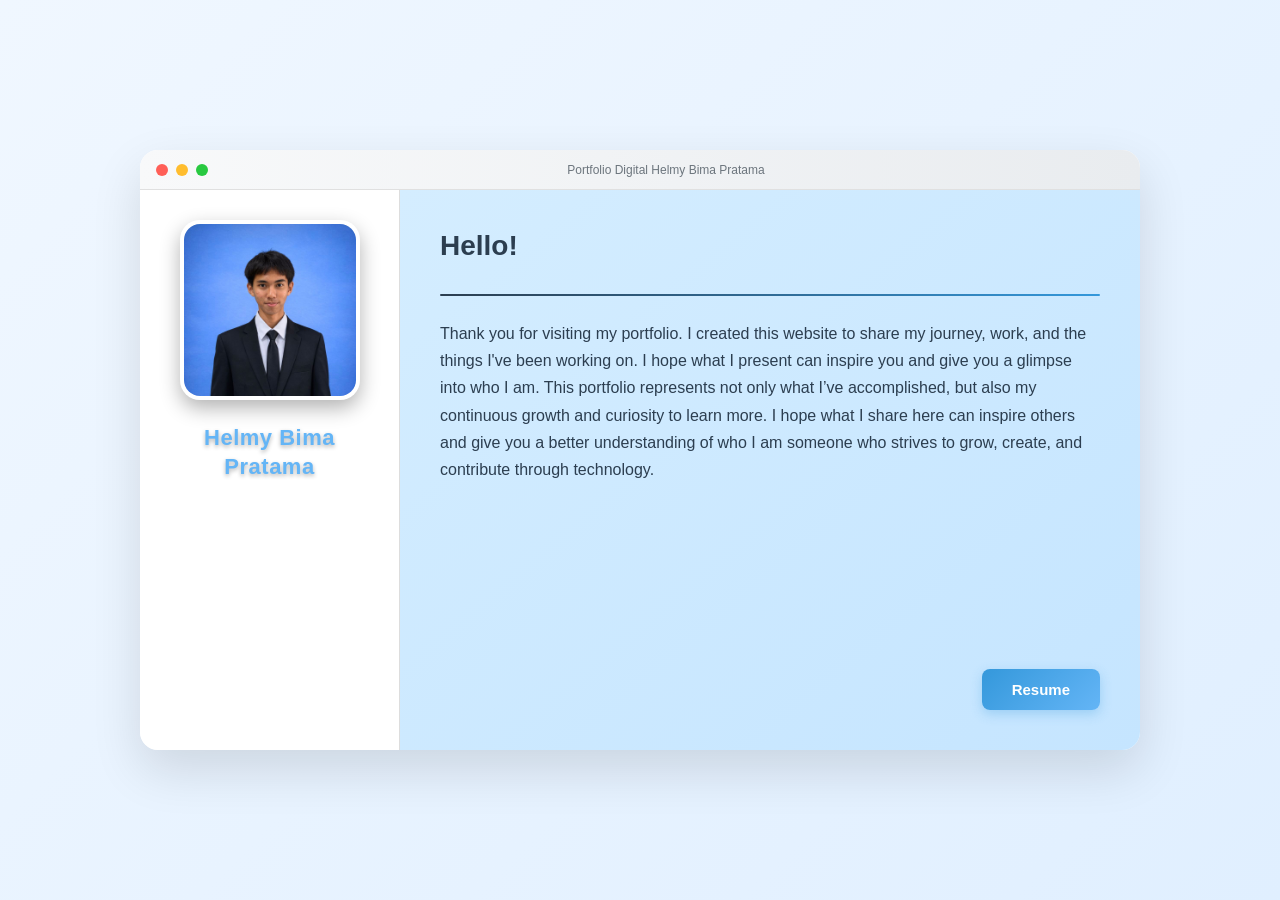
<file: StaticWeb/index.html>
<!DOCTYPE html>
<html lang="id">
<head>
  <meta charset="UTF-8" />
  <meta name="viewport" content="width=device-width, initial-scale=1.0" />
  <title>Helmy Bima Pratama</title>
  <link rel="stylesheet" href="./style.css">
</head>
<body>
  <div class="window">
    <div class="window-header">
      <div class="window-controls">
        <div class="control-dot red"></div>
        <div class="control-dot yellow"></div>
        <div class="control-dot green"></div>
      </div>
      <div class="window-title">Portfolio Digital Helmy Bima Pratama</div>
    </div>

    <div class="content-container">
      <div class="sidebar">
        <div class="profile-container">
          <img src="./images/Pass Foto.jpeg" alt="Helmy Bima Pratama" class="profile-image" />
        </div>
        <div class="name-section">
          <div class="name">
            <a href="./index.html">Helmy Bima Pratama</a>
          </div>
        </div>
      </div>

      <div class="main-content">
        <h1 class="greeting">Hello!</h1>
        <div class="divider"></div>
        <p class="intro-text">
          Thank you for visiting my portfolio. I created this website to share my journey, work, and the things I've been working on. I hope what I present can inspire you and give you a glimpse into who I am.
          This portfolio represents not only what I’ve accomplished, but also my continuous growth and curiosity to learn more. 
          I hope what I share here can inspire others and give you a better understanding of who I am someone who strives to grow, create, and contribute through technology.
        </p>
        <!-- Hanya satu tombol, berupa link ke halaman About Me -->
        <a href="./aboutme.html" class="resume-button">Resume</a>
      </div>
    </div>
  </div>

  <script>
    document.addEventListener('DOMContentLoaded', () => {
      const greeting = document.querySelector('.greeting');
      const divider = document.querySelector('.divider');
      const introText = document.querySelector('.intro-text');
      const resumeBtn = document.querySelector('.resume-button');

      setTimeout(() => greeting.classList.add('animate-in'), 200);
      setTimeout(() => divider.classList.add('animate-in'), 500);
      setTimeout(() => introText.classList.add('animate-in'), 700);
      setTimeout(() => resumeBtn.classList.add('animate-in'), 900);
    });

    // Efek hover pada tombol (sekarang pakai querySelector karena bukan button)
    document.addEventListener('DOMContentLoaded', () => {
      const resumeBtn = document.querySelector('.resume-button');
      if (resumeBtn) {
        resumeBtn.addEventListener('mouseenter', () => {
          resumeBtn.style.transform = 'translateY(-3px)';
        });
        resumeBtn.addEventListener('mouseleave', () => {
          resumeBtn.style.transform = 'translateY(0)';
        });
      }
    });

    window.addEventListener('resize', () => {
      const windowWidth = window.innerWidth;
      const sidebar = document.querySelector('.sidebar');
      if (windowWidth <= 768) {
        sidebar.style.flexDirection = 'row';
        sidebar.style.justifyContent = 'space-around';
        sidebar.style.alignItems = 'center';
      } else {
        sidebar.style.flexDirection = 'column';
        sidebar.style.justifyContent = 'space-between';
        sidebar.style.alignItems = 'center';
      }
    });
  </script>
</body>
</html>
</file>
<file: StaticWeb/style.css>
* {
  margin: 0;
  padding: 0;
  box-sizing: border-box;
  font-family: 'Inter', -apple-system, BlinkMacSystemFont, 'Segoe UI', Roboto, Oxygen, sans-serif;
}

body {
  background: linear-gradient(135deg, #e6f0fa 0%, #d0e1f9 100%);
  min-height: 100vh;
  display: flex;
  justify-content: center;
  align-items: center;
  padding: 16px;
  color: #2c3e50;
}

.window {
  width: 100%;
  max-width: 1000px;
  height: 600px;
  background: white;
  border-radius: 18px;
  overflow: hidden;
  box-shadow: 0 20px 50px rgba(0, 0, 0, 0.12);
  display: flex;
  flex-direction: column;
  position: relative;
}

.window-header {
  height: 40px;
  background: linear-gradient(to right, #f8f9fa, #e9ecef);
  display: flex;
  align-items: center;
  padding: 0 16px;
  border-bottom: 1px solid #e0e0e0;
}

.window-controls {
  display: flex;
  gap: 8px;
}

.control-dot {
  width: 12px;
  height: 12px;
  border-radius: 50%;
}

.red { background: #ff5f57; }
.yellow { background: #ffbd2e; }
.green { background: #28c940; }

.window-title {
  flex: 1;
  text-align: center;
  font-size: 12px;
  color: #6c757d;
  font-weight: 500;
}

.content-container {
  display: flex;
  flex: 1;
  overflow: hidden;
}

.sidebar {
  width: 260px;
  background: linear-gradient(160deg, #2c3e50 0%, #1a2530 100%);
  display: flex;
  flex-direction: column;
  justify-content: space-between;
  align-items: center;
  padding: 30px 20px;
  color: white;
  transition: all 0.4s ease;
}

.profile-container {
  text-align: center;
}

.profile-image {
  width: 180px;
  height: 180px;
  border-radius: 20px;
  object-fit: cover;
  border: 4px solid rgba(255, 255, 255, 0.2);
  box-shadow: 0 8px 20px rgba(0, 0, 0, 0.3);
  transition: transform 0.4s cubic-bezier(0.175, 0.885, 0.32, 1.275);
}

.profile-image:hover {
  transform: scale(1.03) rotate(2deg);
}

.name-section {
  margin-top: 20px;
  text-align: center;
}

.name {
  font-size: 22px;
  font-weight: 700;
  letter-spacing: 0.5px;
  line-height: 1.3;
  text-shadow: 0 2px 4px rgba(0, 0, 0, 0.3);
}

.name a {
  color: #64b5f6;
  text-decoration: none;
  transition: color 0.3s ease;
}

.name a:hover {
  color: #e3f2fd;
  text-decoration: underline;
}

.main-content {
  flex: 1;
  padding: 40px;
  background: linear-gradient(140deg, #f8fbff 0%, #edf4fc 100%);
  display: flex;
  flex-direction: column;
  overflow-y: auto;
}

.greeting {
  font-size: 28px;
  font-weight: 800;
  margin-bottom: 16px;
  opacity: 0;
  transform: translateY(10px);
  transition: all 0.6s ease;
}

.divider {
  height: 3px;
  background: linear-gradient(to right, #3498db, #64b5f6, #90caf9);
  border-radius: 2px;
  margin: 16px 0 24px;
  opacity: 0;
  transform: scaleX(0);
  transform-origin: left;
  transition: all 0.7s ease;
}

.intro-text {
  font-size: 16px;
  line-height: 1.7;
  color: #2c3e50;
  font-weight: 500;
  opacity: 0;
  transform: translateY(10px);
  transition: all 0.6s ease 0.2s;
}

/* Tombol Resume sebagai link */
.resume-button {
  display: inline-block;
  align-self: flex-end;
  margin-top: auto;
  padding: 12px 30px;
  background: linear-gradient(135deg, #3498db, #64b5f6);
  color: white;
  text-decoration: none;
  border-radius: 8px;
  font-size: 15px;
  font-weight: 600;
  text-align: center;
  box-shadow: 0 4px 12px rgba(52, 152, 219, 0.3);
  transition: all 0.3s ease;
  opacity: 0;
  transform: translateY(10px);
  width: fit-content;
}

.resume-button:hover {
  transform: translateY(-3px);
  box-shadow: 0 6px 16px rgba(52, 152, 219, 0.45);
  background: linear-gradient(135deg, #2980b9, #42a5f5);
}

.animate-in {
  opacity: 1 !important;
  transform: translateY(0) !important;
}

.divider.animate-in {
  transform: scaleX(1);
}

/* Responsif */
@media (max-width: 768px) {
  .window {
    height: auto;
    max-height: 90vh;
  }

  .content-container {
    flex-direction: column;
  }

  .sidebar {
    width: 100%;
    height: auto;
    flex-direction: row;
    padding: 20px;
    gap: 20px;
  }

  .profile-image {
    width: 120px;
    height: 120px;
  }

  .name {
    font-size: 18px;
    text-align: left;
    align-self: center;
  }

  .main-content {
    padding: 24px;
  }

  .greeting {
    font-size: 24px;
  }

  .intro-text {
    font-size: 15px;
  }

  .resume-button {
    padding: 10px 24px;
    font-size: 14px;
  }
}

@media (max-width: 480px) {
  .window {
    border-radius: 14px;
  }

  .profile-image {
    width: 100px;
    height: 100px;
  }

  .name {
    font-size: 16px;
  }

  .greeting {
    font-size: 22px;
  }

  .intro-text {
    font-size: 14px;
  }

  .resume-button {
    width: 100%;
    align-self: stretch;
  }
}


* {
  margin: 0;
  padding: 0;
  box-sizing: border-box;
  font-family: 'Inter', -apple-system, BlinkMacSystemFont, 'Segoe UI', Roboto, Oxygen, sans-serif;
}

body {
  background: linear-gradient(135deg, #f0f7ff 0%, #e0efff 100%);
  min-height: 100vh;
  display: flex;
  justify-content: center;
  align-items: center;
  padding: 16px;
  color: #2c3e50;
}

.window {
  width: 100%;
  max-width: 1000px;
  height: 600px;
  background: white;
  border-radius: 18px;
  overflow: hidden;
  box-shadow: 0 20px 50px rgba(0, 0, 0, 0.12);
  display: flex;
  flex-direction: column;
  position: relative;
}

/* Header Jendela */
.window-header {
  height: 40px;
  background: linear-gradient(to right, #f8f9fa, #e9ecef);
  display: flex;
  align-items: center;
  padding: 0 16px;
  border-bottom: 1px solid #e0e0e0;
}

.window-controls {
  display: flex;
  gap: 8px;
}

.control-dot {
  width: 12px;
  height: 12px;
  border-radius: 50%;
}

.red { background: #ff5f57; }
.yellow { background: #ffbd2e; }
.green { background: #28c940; }

.window-title {
  flex: 1;
  text-align: center;
  font-size: 12px;
  color: #6c757d;
  font-weight: 500;
}

/* Konten Utama */
.content-container {
  display: flex;
  flex: 1;
  overflow: hidden;
}

/* Sidebar Kiri — Putih dengan sudut bulat */
.sidebar {
  width: 260px;
  background: #ffffff;
  border-right: 1px solid #ddd;
  border-radius: 18px 0 0 18px;
  padding: 30px 20px;
  transition: all 0.3s ease;
  display: flex;
  flex-direction: column;
  justify-content: flex-start;
}

.sidebar nav ul {
  list-style: none;
  display: flex;
  flex-direction: column;
  gap: 16px;
  margin-top: 20px;
  padding-left: 0;
}

.sidebar nav ul li {
  margin: 0;
}

.sidebar nav ul li a {
  font-size: 16px;
  font-weight: 500;
  color: #2c3e50;
  text-decoration: none;
  padding: 8px 12px;
  border-radius: 6px;
  transition: all 0.2s ease;
  display: block;
  line-height: 1.4;
}

.sidebar nav ul li a:hover {
  color: #64b5f6;
  text-decoration: underline;
  transform: translateX(2px);
}

.sidebar nav ul li a.active {
  color: #2c3e50;
  text-decoration: underline;
  font-weight: 600;
  background: linear-gradient(135deg, #e3f2fd, #bbdefb);
}

/* Konten Kanan */
.main-content {
  flex: 1;
  padding: 40px;
  background: linear-gradient(140deg, #d4edff 0%, #c5e5ff 100%);
  overflow-y: auto;
  display: flex;
  flex-direction: column;
}

.section-title {
  font-size: 28px;
  font-weight: 800;
  margin-bottom: 16px;
  opacity: 0;
  transform: translateY(10px);
  transition: all 0.6s ease;
}

.divider {
  height: 1px;
  background: #2c3e50;
  margin: 16px 0 24px;
  opacity: 0;
  transform: scaleX(0);
  transform-origin: left;
  transition: all 0.7s ease;
}

.intro-text {
  font-size: 16px;
  line-height: 1.7;
  color: #2c3e50;
  font-weight: 500;
  opacity: 0;
  transform: translateY(10px);
  transition: all 0.6s ease 0.2s;
}

.animate-in {
  opacity: 1 !important;
  transform: translateY(0) !important;
}

.divider.animate-in {
  transform: scaleX(1);
}

/* Responsif */
@media (max-width: 768px) {
  .window {
    height: auto;
    max-height: 90vh;
  }

  .content-container {
    flex-direction: column;
  }

  .sidebar {
    width: 100%;
    height: auto;
    border-radius: 0;
    border-right: none;
    border-bottom: 1px solid #ddd;
    padding: 20px;
  }

  .main-content {
    padding: 24px;
  }

  .section-title {
    font-size: 24px;
  }

  .intro-text {
    font-size: 15px;
  }
}

@media (max-width: 480px) {
  .window {
    border-radius: 14px;
  }

  .sidebar {
    padding: 16px;
  }

  .section-title {
    font-size: 22px;
  }

  .intro-text {
    font-size: 14px;
  }
}



* {
  margin: 0;
  padding: 0;
  box-sizing: border-box;
  font-family: 'Inter', -apple-system, BlinkMacSystemFont, 'Segoe UI', Roboto, Oxygen, sans-serif;
}

body {
  background: linear-gradient(135deg, #f0f7ff 0%, #e0efff 100%);
  min-height: 100vh;
  display: flex;
  justify-content: center;
  align-items: center;
  padding: 16px;
  color: #2c3e50;
}

.window {
  width: 100%;
  max-width: 1000px;
  height: 600px;
  background: white;
  border-radius: 18px;
  overflow: hidden;
  box-shadow: 0 20px 50px rgba(0, 0, 0, 0.12);
  display: flex;
  flex-direction: column;
  position: relative;
}

/* Header Jendela */
.window-header {
  height: 40px;
  background: linear-gradient(to right, #f8f9fa, #e9ecef);
  display: flex;
  align-items: center;
  padding: 0 16px;
  border-bottom: 1px solid #e0e0e0;
}

.window-controls {
  display: flex;
  gap: 8px;
}

.control-dot {
  width: 12px;
  height: 12px;
  border-radius: 50%;
}

.red { background: #ff5f57; }
.yellow { background: #ffbd2e; }
.green { background: #28c940; }

.window-title {
  flex: 1;
  text-align: center;
  font-size: 12px;
  color: #6c757d;
  font-weight: 500;
}

/* Konten Utama */
.content-container {
  display: flex;
  flex: 1;
  overflow: hidden;
}

/* Sidebar Kiri — Putih dengan sudut bulat */
.sidebar {
  width: 260px;
  background: #ffffff;
  border-right: 1px solid #ddd;
  border-radius: 18px 0 0 18px;
  padding: 30px 20px;
  transition: all 0.3s ease;
  display: flex;
  flex-direction: column;
  justify-content: flex-start;
}

.sidebar nav ul {
  list-style: none;
  display: flex;
  flex-direction: column;
  gap: 16px;
  margin-top: 20px;
  padding-left: 0;
}

.sidebar nav ul li {
  margin: 0;
}

.sidebar nav ul li a {
  font-size: 16px;
  font-weight: 500;
  color: #2c3e50;
  text-decoration: none;
  padding: 8px 12px;
  border-radius: 6px;
  transition: all 0.2s ease;
  display: block;
  line-height: 1.4;
}

.sidebar nav ul li a:hover {
  color: #64b5f6;
  text-decoration: underline;
  transform: translateX(2px);
}

.sidebar nav ul li a.active {
  color: #2c3e50;
  text-decoration: underline;
  font-weight: 600;
  background: linear-gradient(135deg, #e3f2fd, #bbdefb);
}

/* Konten Kanan */
.main-content {
  flex: 1;
  padding: 40px;
  background: linear-gradient(140deg, #d4edff 0%, #c5e5ff 100%);
  overflow-y: auto;
  display: flex;
  flex-direction: column;
}

.section-title {
  font-size: 28px;
  font-weight: 800;
  margin-bottom: 16px;
  opacity: 0;
  transform: translateY(10px);
  transition: all 0.6s ease;
}

.divider {
  height: 2px;
  background: linear-gradient(to right, #2c3e50, #3498db);
  border-radius: 1px;
  margin: 16px 0 24px;
  opacity: 0;
  transform: scaleX(0);
  transform-origin: left;
  transition: all 0.7s ease;
}

.intro-text {
  font-size: 16px;
  line-height: 1.7;
  color: #2c3e50;
  font-weight: 500;
  opacity: 0;
  transform: translateY(10px);
  transition: all 0.6s ease 0.2s;
}

.animate-in {
  opacity: 1 !important;
  transform: translateY(0) !important;
}

.divider.animate-in {
  transform: scaleX(1);
}

/* Responsif */
@media (max-width: 768px) {
  .window {
    height: auto;
    max-height: 90vh;
  }

  .content-container {
    flex-direction: column;
  }

  .sidebar {
    width: 100%;
    height: auto;
    border-radius: 0;
    border-right: none;
    border-bottom: 1px solid #ddd;
    padding: 20px;
  }

  .main-content {
    padding: 24px;
  }

  .section-title {
    font-size: 24px;
  }

  .intro-text {
    font-size: 15px;
  }
}

@media (max-width: 480px) {
  .window {
    border-radius: 14px;
  }

  .sidebar {
    padding: 16px;
  }

  .section-title {
    font-size: 22px;
  }

  .intro-text {
    font-size: 14px;
  }
}



* {
  margin: 0;
  padding: 0;
  box-sizing: border-box;
  font-family: 'Inter', -apple-system, BlinkMacSystemFont, 'Segoe UI', Roboto, Oxygen, sans-serif;
}

body {
  background: linear-gradient(135deg, #f0f7ff 0%, #e0efff 100%);
  min-height: 100vh;
  display: flex;
  justify-content: center;
  align-items: center;
  padding: 16px;
  color: #2c3e50;
}

.window {
  width: 100%;
  max-width: 1000px;
  height: 600px;
  background: white;
  border-radius: 18px;
  overflow: hidden;
  box-shadow: 0 20px 50px rgba(0, 0, 0, 0.12);
  display: flex;
  flex-direction: column;
  position: relative;
}

/* Header Jendela */
.window-header {
  height: 40px;
  background: linear-gradient(to right, #f8f9fa, #e9ecef);
  display: flex;
  align-items: center;
  padding: 0 16px;
  border-bottom: 1px solid #e0e0e0;
}

.window-controls {
  display: flex;
  gap: 8px;
}

.control-dot {
  width: 12px;
  height: 12px;
  border-radius: 50%;
}

.red { background: #ff5f57; }
.yellow { background: #ffbd2e; }
.green { background: #28c940; }

.window-title {
  flex: 1;
  text-align: center;
  font-size: 12px;
  color: #6c757d;
  font-weight: 500;
}

/* Konten Utama */
.content-container {
  display: flex;
  flex: 1;
  overflow: hidden;
}

/* Sidebar Kiri — Putih dengan sudut bulat */
.sidebar {
  width: 260px;
  background: #ffffff;
  border-right: 1px solid #ddd;
  border-radius: 18px 0 0 18px;
  padding: 30px 20px;
  transition: all 0.3s ease;
  display: flex;
  flex-direction: column;
  justify-content: flex-start;
}

.sidebar nav ul {
  list-style: none;
  display: flex;
  flex-direction: column;
  gap: 16px;
  margin-top: 20px;
  padding-left: 0;
}

.sidebar nav ul li {
  margin: 0;
}

.sidebar nav ul li a {
  font-size: 16px;
  font-weight: 500;
  color: #2c3e50;
  text-decoration: none;
  padding: 8px 12px;
  border-radius: 6px;
  transition: all 0.2s ease;
  display: block;
  line-height: 1.4;
}

.sidebar nav ul li a:hover {
  color: #64b5f6;
  text-decoration: underline;
  transform: translateX(2px);
}

.sidebar nav ul li a.active {
  color: #2c3e50;
  text-decoration: underline;
  font-weight: 600;
  background: linear-gradient(135deg, #e3f2fd, #bbdefb);
}

/* Konten Kanan */
.main-content {
  flex: 1;
  padding: 40px;
  background: linear-gradient(140deg, #d4edff 0%, #c5e5ff 100%);
  overflow-y: auto;
  display: flex;
  flex-direction: column;
}

.section-title {
  font-size: 28px;
  font-weight: 800;
  margin-bottom: 16px;
  opacity: 0;
  transform: translateY(10px);
  transition: all 0.6s ease;
}

.divider {
  height: 2px;
  background: linear-gradient(to right, #2c3e50, #3498db);
  border-radius: 1px;
  margin: 16px 0 24px;
  opacity: 0;
  transform: scaleX(0);
  transform-origin: left;
  transition: all 0.7s ease;
}

.skills-list {
  font-size: 16px;
  line-height: 1.7;
  color: #2c3e50;
  font-weight: 500;
  opacity: 0;
  transform: translateY(10px);
  transition: all 0.6s ease 0.2s;
}

.skills-list ul {
  list-style: disc;
  padding-left: 20px;
  margin: 0;
}

.skills-list ul li {
  margin-bottom: 8px;
  transition: all 0.2s ease;
}

.skills-list ul li:hover {
  color: #1976d2;
  transform: translateX(2px);
}

.animate-in {
  opacity: 1 !important;
  transform: translateY(0) !important;
}

.divider.animate-in {
  transform: scaleX(1);
}

/* Responsif */
@media (max-width: 768px) {
  .window {
    height: auto;
    max-height: 90vh;
  }

  .content-container {
    flex-direction: column;
  }

  .sidebar {
    width: 100%;
    height: auto;
    border-radius: 0;
    border-right: none;
    border-bottom: 1px solid #ddd;
    padding: 20px;
  }

  .main-content {
    padding: 24px;
  }

  .section-title {
    font-size: 24px;
  }

  .skills-list {
    font-size: 15px;
  }
}

@media (max-width: 480px) {
  .window {
    border-radius: 14px;
  }

  .sidebar {
    padding: 16px;
  }

  .section-title {
    font-size: 22px;
  }

  .skills-list {
    font-size: 14px;
  }
}



* {
  margin: 0;
  padding: 0;
  box-sizing: border-box;
  font-family: 'Inter', -apple-system, BlinkMacSystemFont, 'Segoe UI', Roboto, Oxygen, sans-serif;
}

body {
  background: linear-gradient(135deg, #f0f7ff 0%, #e0efff 100%);
  min-height: 100vh;
  display: flex;
  justify-content: center;
  align-items: center;
  padding: 16px;
  color: #2c3e50;
}

.window {
  width: 100%;
  max-width: 1000px;
  height: 600px;
  background: white;
  border-radius: 18px;
  overflow: hidden;
  box-shadow: 0 20px 50px rgba(0, 0, 0, 0.12);
  display: flex;
  flex-direction: column;
  position: relative;
}

/* Header Jendela */
.window-header {
  height: 40px;
  background: linear-gradient(to right, #f8f9fa, #e9ecef);
  display: flex;
  align-items: center;
  padding: 0 16px;
  border-bottom: 1px solid #e0e0e0;
}

.window-controls {
  display: flex;
  gap: 8px;
}

.control-dot {
  width: 12px;
  height: 12px;
  border-radius: 50%;
}

.red { background: #ff5f57; }
.yellow { background: #ffbd2e; }
.green { background: #28c940; }

.window-title {
  flex: 1;
  text-align: center;
  font-size: 12px;
  color: #6c757d;
  font-weight: 500;
}

/* Konten Utama */
.content-container {
  display: flex;
  flex: 1;
  overflow: hidden;
}

/* Sidebar Kiri — Putih dengan sudut bulat */
.sidebar {
  width: 260px;
  background: #ffffff;
  border-right: 1px solid #ddd;
  border-radius: 18px 0 0 18px;
  padding: 30px 20px;
  transition: all 0.3s ease;
  display: flex;
  flex-direction: column;
  justify-content: flex-start;
}

.sidebar nav ul {
  list-style: none;
  display: flex;
  flex-direction: column;
  gap: 16px;
  margin-top: 20px;
  padding-left: 0;
}

.sidebar nav ul li {
  margin: 0;
}

.sidebar nav ul li a {
  font-size: 16px;
  font-weight: 500;
  color: #2c3e50;
  text-decoration: none;
  padding: 8px 12px;
  border-radius: 6px;
  transition: all 0.2s ease;
  display: block;
  line-height: 1.4;
}

.sidebar nav ul li a:hover {
  color: #64b5f6;
  text-decoration: underline;
  transform: translateX(2px);
}

.sidebar nav ul li a.active {
  color: #2c3e50;
  text-decoration: underline;
  font-weight: 600;
  background: linear-gradient(135deg, #e3f2fd, #bbdefb);
}

/* Konten Kanan */
.main-content {
  flex: 1;
  padding: 40px;
  background: linear-gradient(140deg, #d4edff 0%, #c5e5ff 100%);
  overflow-y: auto;
  display: flex;
  flex-direction: column;
}

.section-title {
  font-size: 28px;
  font-weight: 800;
  margin-bottom: 16px;
  opacity: 0;
  transform: translateY(10px);
  transition: all 0.6s ease;
}

.divider {
  height: 2px;
  background: linear-gradient(to right, #2c3e50, #3498db);
  border-radius: 1px;
  margin: 16px 0 24px;
  opacity: 0;
  transform: scaleX(0);
  transform-origin: left;
  transition: all 0.7s ease;
}

.certificates-grid {
  display: grid;
  grid-template-columns: repeat(3, 1fr);
  gap: 20px;
  opacity: 0;
  transform: translateY(10px);
  transition: all 0.6s ease 0.2s;
}

.cert-item {
  background: white;
  border-radius: 10px;
  overflow: hidden;
  box-shadow: 0 4px 12px rgba(0, 0, 0, 0.1);
  transition: transform 0.3s ease, box-shadow 0.3s ease;
}

.cert-item img {
  width: 100%;
  height: auto;
  display: block;
  object-fit: cover;
  transition: transform 0.3s ease;
}

.cert-item:hover {
  transform: translateY(-5px);
  box-shadow: 0 8px 20px rgba(0, 0, 0, 0.15);
}

.cert-item:hover img {
  transform: scale(1.02);
}

.animate-in {
  opacity: 1 !important;
  transform: translateY(0) !important;
}

.divider.animate-in {
  transform: scaleX(1);
}

/* Responsif */
@media (max-width: 768px) {
  .window {
    height: auto;
    max-height: 90vh;
  }

  .content-container {
    flex-direction: column;
  }

  .sidebar {
    width: 100%;
    height: auto;
    border-radius: 0;
    border-right: none;
    border-bottom: 1px solid #ddd;
    padding: 20px;
  }

  .main-content {
    padding: 24px;
  }

  .section-title {
    font-size: 24px;
  }

  .certificates-grid {
    grid-template-columns: repeat(2, 1fr);
  }
}

@media (max-width: 480px) {
  .window {
    border-radius: 14px;
  }

  .sidebar {
    padding: 16px;
  }

  .section-title {
    font-size: 22px;
  }

  .certificates-grid {
    grid-template-columns: 1fr;
  }
}
</file>
